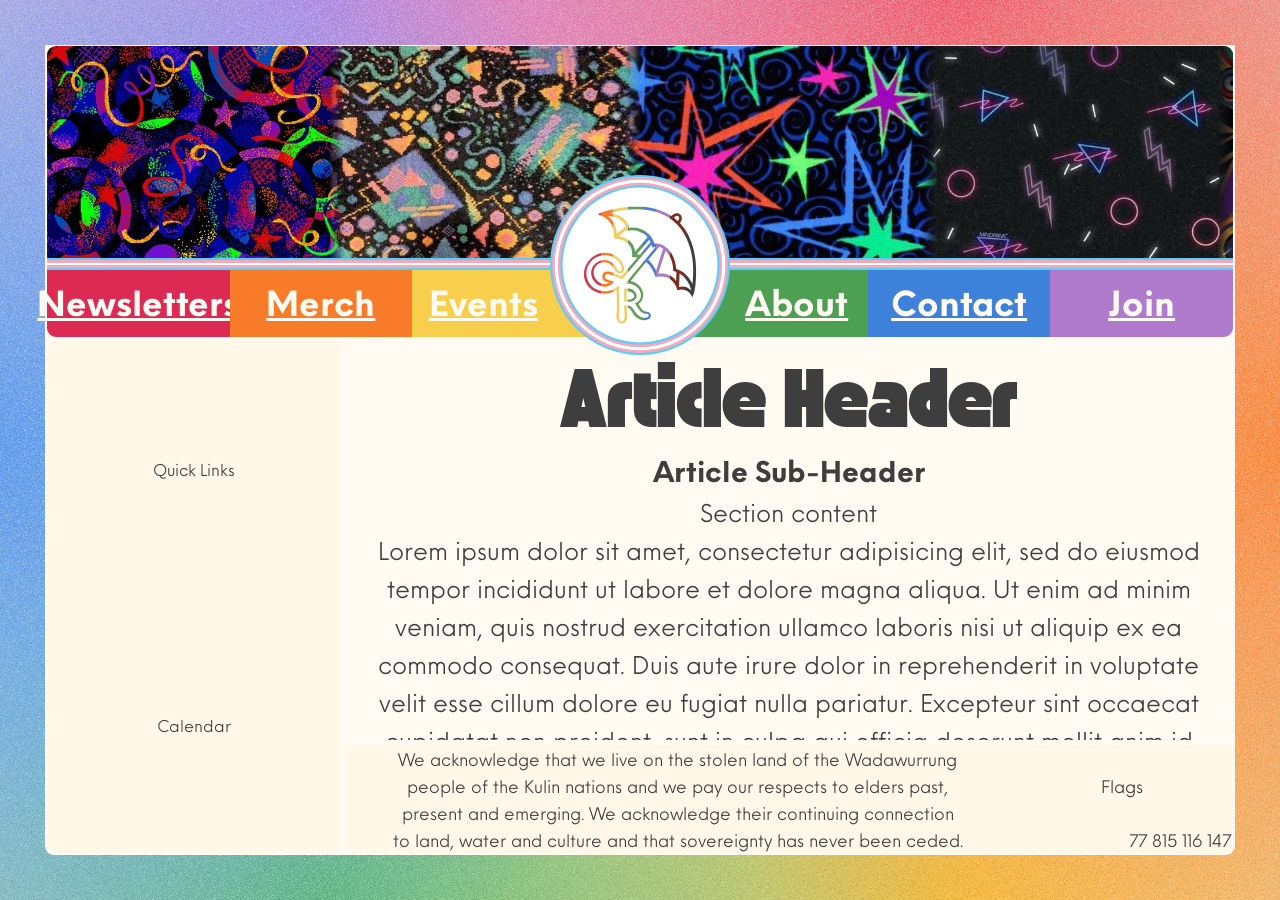
<file: index.html>
<!doctype html>
<html lang="en-AU">
  <!-- set website's language to Australian -->
  <head>
    <meta name="viewport" content="width=device-width, initial-scale=1" />
    <!-- specify device-width to viewport width -->
    <meta http-equiv="content-type" content="text/html; charset=utf-8" />
    <!-- <meta name="google-site-verification" content=""/> -->
    <meta property="og:locale" content="en_AU" />
    <!-- set website's locale to Australian -->
    <meta name="referrer" content="origin-when-crossorigin" />
    <meta name="format-detection" content="telephone=no" />
    <!-- disable automatic phone number URI link generation on phones -->
    <title>Geelong Rainbow Inc.</title>
    <!-- tab title -->
    <meta property="og:site_name" content="Geelong Rainbow Inc." />
    <!-- preview title -->
    <meta property="author" content="Geelong Rainbow Inc." />
    <!-- preview author? might remove -->
    <meta name="description" content="A non-profit G21 LGBTQ+ community" />
    <!-- preview description -->
    <meta
      property="og:description"
      content="A non-profit G21 LGBTQ+ community"
    />
    <!-- preview description -->
    <meta property="designer" content="Circe, Kaye" />
    <!-- website designers -->
    <!-- <base href="https://geelongrainbow.org.au/" target="_blank"> -->
    <!-- link reference address -->
    <meta property="og:url" content="https://geelongrainbow.org.au" />
    <!-- search result address -->
    <link rel="canonical" href="https://geelongrainbow.org.au" />
    <!-- search result address -->
    <link
      rel="alternate"
      href="https://geelongrainbow.org.au/feed.rss"
      type="text/xml"
      title="Geelong Rainbow Inc."
    />
    <!-- RSS feed address -->
    <link rel="search" href="https://geelongrainbow.org.au/search" />
    <!-- search address? might remove -->
    <link rel="me" href="mailto:hello@geelongrainbow.org.au" />
    <!-- contact address -->
    <meta property="og:image" content="GR_Logo-512px.png" />
    <!-- preview image -->
    <meta property="og:image:type" content="image/png" />
    <!-- preview image file type -->
    <meta property="og:image:width" content="512" />
    <!-- preview image width -->
    <meta property="og:image:height" content="512" />
    <!-- preview image height -->
    <meta
      property="og:image:alt"
      content='An outline of an open umbrella angled up-right, consisting of eight equal-width Progress Pride stripes (left to right: red, orange, yellow, green, blue, purple, brown, black.) The umbrella&apos;s handle forms "G" and "R". Enveloping the umbrella are five equal-width concentric circles in Transgender Pride colours on white (outer to inner: light blue, pink, white, pink, light blue.)'
    />
    <!-- preview image description -->
    <link rel="icon" href="GR_Icon-032,016px.ico" sizes="any" />
    <!-- tab icon -->
    <link rel="apple-touch-icon" href="GR_Logo-180px.png" />
    <!-- iOS home screen icon -->
    <link rel="manifest" href="manifest.webmanifest" />
    <!-- contains 192px and 512px icons -->
    <meta name="color-scheme" content="light dark" />
    <!-- website supports both light and dark mode -->
    <!-- theme-color defines browser's light and dark mode color (if not otherwise specified) when website tab is focused -->
    <meta
      name="theme-color"
      media="(prefers-color-scheme: light)"
      content="oklch(0.9889705061005561 0.011379634175108129 84.5777707769949)"
    />
    <!--    #fffbf3, rgb(255,251,243) -->
    <meta
      name="theme-color"
      media="(prefers-color-scheme: dark)"
      content="oklch(0.36483800712846853 0.0013678040297622838 17.219942098963315)"
    />
    <!-- #3f3e3e, rgb(63, 62, 62)  -->
    <meta
      http-equiv="Cache-Control"
      content="no-cache, no-store, must-revalidate"
    />
    <!-- temporary! disable cache -->
    <meta http-equiv="Pragma" content="no-cache" />
    <!-- temporary! disable cache -->
    <meta http-equiv="Expires" content="0" />
    <!-- temporary! disable cache -->
  </head>
  <link
    rel="stylesheet"
    href="style.css?v=1"
  /><!-- temporary! disable cache -->
  <script src="script.js" defer></script>
  <body>
    <header>
      <div class="Carousel">
        <div class="Carousel_Inline">
          <!-- needed to keep children loaded during animation -->
          <img
            class="Carousel_Photo"
            src="Photo_8.jpg"
            alt="Photo 8"
          /><!-- for margin blend  -->
          <img
            class="Carousel_Photo"
            src="Photo_1.jpg"
            alt="Photo 1"
          /><!-- loop start  -->
          <img class="Carousel_Photo" src="Photo_2.jpg" alt="Photo 2" />
          <img class="Carousel_Photo" src="Photo_3.jpg" alt="Photo 3" />
          <img
            class="Carousel_Photo"
            src="Photo_4.jpg"
            alt="Photo 4"
          /><!-- carousel width -->
          <img class="Carousel_Photo" src="Photo_5.jpg" alt="Photo 5" />
          <img class="Carousel_Photo" src="Photo_6.jpg" alt="Photo 6" />
          <img class="Carousel_Photo" src="Photo_7.jpg" alt="Photo 7" />
          <img class="Carousel_Photo" src="Photo_8.jpg" alt="Photo 8" />
          <img class="Carousel_Photo" src="Photo_1.jpg" alt="Photo 1" />
          <img class="Carousel_Photo" src="Photo_2.jpg" alt="Photo 2" />
          <img class="Carousel_Photo" src="Photo_3.jpg" alt="Photo 3" />
          <img
            class="Carousel_Photo"
            src="Photo_4.jpg"
            alt="Photo 4"
          /><!-- loop end  -->
          <img
            class="Carousel_Photo"
            src="Photo_5.jpg"
            alt="Photo 5"
          /><!-- for margin blend  -->
        </div>
      </div>
      <div class="Navigation">
        <div class="GR_Logo"></div>
        <a class="Navigation_Button" href="newsletters.html">Newsletters</a>
        <a class="Navigation_Button" href="merch.html">Merch</a>
        <a class="Navigation_Button" href="events.html">Events</a>
        <a class="Navigation_Button" href="about.html">About</a>
        <a class="Navigation_Button" href="contact.html">Contact</a>
        <a class="Navigation_Button" href="join.html">Join</a>
      </div>
    </header>
    <div class="Sidebar">
      <div class="Quick-Links">Quick Links</div>
      <div class="Calendar">Calendar</div>
    </div>
    <main>
      <article>
        <hgroup>
          <h2>Article Header</h2>
          <h3>Article Sub-Header</h3>
        </hgroup>
        <section>
          <p>Section content</p>
          <p>
            Lorem ipsum dolor sit amet, consectetur adipisicing elit, sed do
            eiusmod tempor incididunt ut labore et dolore magna aliqua. Ut enim
            ad minim veniam, quis nostrud exercitation ullamco laboris nisi ut
            aliquip ex ea commodo consequat. Duis aute irure dolor in
            reprehenderit in voluptate velit esse cillum dolore eu fugiat nulla
            pariatur. Excepteur sint occaecat cupidatat non proident, sunt in
            culpa qui officia deserunt mollit anim id est laborum.
          </p>
          <aside>
            <p>
              Content that is indirectly related to the previous section
              (optional)
            </p>
          </aside>
        </section>
        <section>
          <a href="index.html">Link</a>
          <p>
            Lorem ipsum dolor sit amet, consectetur adipisicing elit, sed do
            eiusmod tempor incididunt ut labore et dolore magna aliqua. Ut enim
            ad minim veniam, quis nostrud exercitation ullamco laboris nisi ut
            aliquip ex ea commodo consequat. Duis aute irure dolor in
            reprehenderit in voluptate velit esse cillum dolore eu fugiat nulla
            pariatur. Excepteur sint occaecat cupidatat non proident, sunt in
            culpa qui officia deserunt mollit anim id est laborum.
          </p>
          <aside>
            <p>
              Content that is indirectly related to the previous section
              (optional)
            </p>
          </aside>
        </section>
        <section>
          <p>Section content</p>
          <p>
            Lorem ipsum dolor sit amet, consectetur adipisicing elit, sed do
            eiusmod tempor incididunt ut labore et dolore magna aliqua. Ut enim
            ad minim veniam, quis nostrud exercitation ullamco laboris nisi ut
            aliquip ex ea commodo consequat. Duis aute irure dolor in
            reprehenderit in voluptate velit esse cillum dolore eu fugiat nulla
            pariatur. Excepteur sint occaecat cupidatat non proident, sunt in
            culpa qui officia deserunt mollit anim id est laborum.
          </p>
          <aside>
            <p>
              Content that is indirectly related to the previous section
              (optional)
            </p>
          </aside>
        </section>
        <section>
          <p>Section content</p>
          <p>
            Lorem ipsum dolor sit amet, consectetur adipisicing elit, sed do
            eiusmod tempor incididunt ut labore et dolore magna aliqua. Ut enim
            ad minim veniam, quis nostrud exercitation ullamco laboris nisi ut
            aliquip ex ea commodo consequat. Duis aute irure dolor in
            reprehenderit in voluptate velit esse cillum dolore eu fugiat nulla
            pariatur. Excepteur sint occaecat cupidatat non proident, sunt in
            culpa qui officia deserunt mollit anim id est laborum.
          </p>
          <aside>
            <p>
              Content that is indirectly related to the previous section
              (optional)
            </p>
          </aside>
        </section>
        <section>
          <p>Section content</p>
          <p>
            Lorem ipsum dolor sit amet, consectetur adipisicing elit, sed do
            eiusmod tempor incididunt ut labore et dolore magna aliqua. Ut enim
            ad minim veniam, quis nostrud exercitation ullamco laboris nisi ut
            aliquip ex ea commodo consequat. Duis aute irure dolor in
            reprehenderit in voluptate velit esse cillum dolore eu fugiat nulla
            pariatur. Excepteur sint occaecat cupidatat non proident, sunt in
            culpa qui officia deserunt mollit anim id est laborum.
          </p>
          <aside>
            <p>
              Content that is indirectly related to the previous section
              (optional)
            </p>
          </aside>
        </section>
      </article>
    </main>
    <footer>
      <div class="Acknowledgement_of_Country"></div>
      <div class="Flags">Flags</div>
      <div class="ABN"></div>
    </footer>
  </body>
</html>
</file>
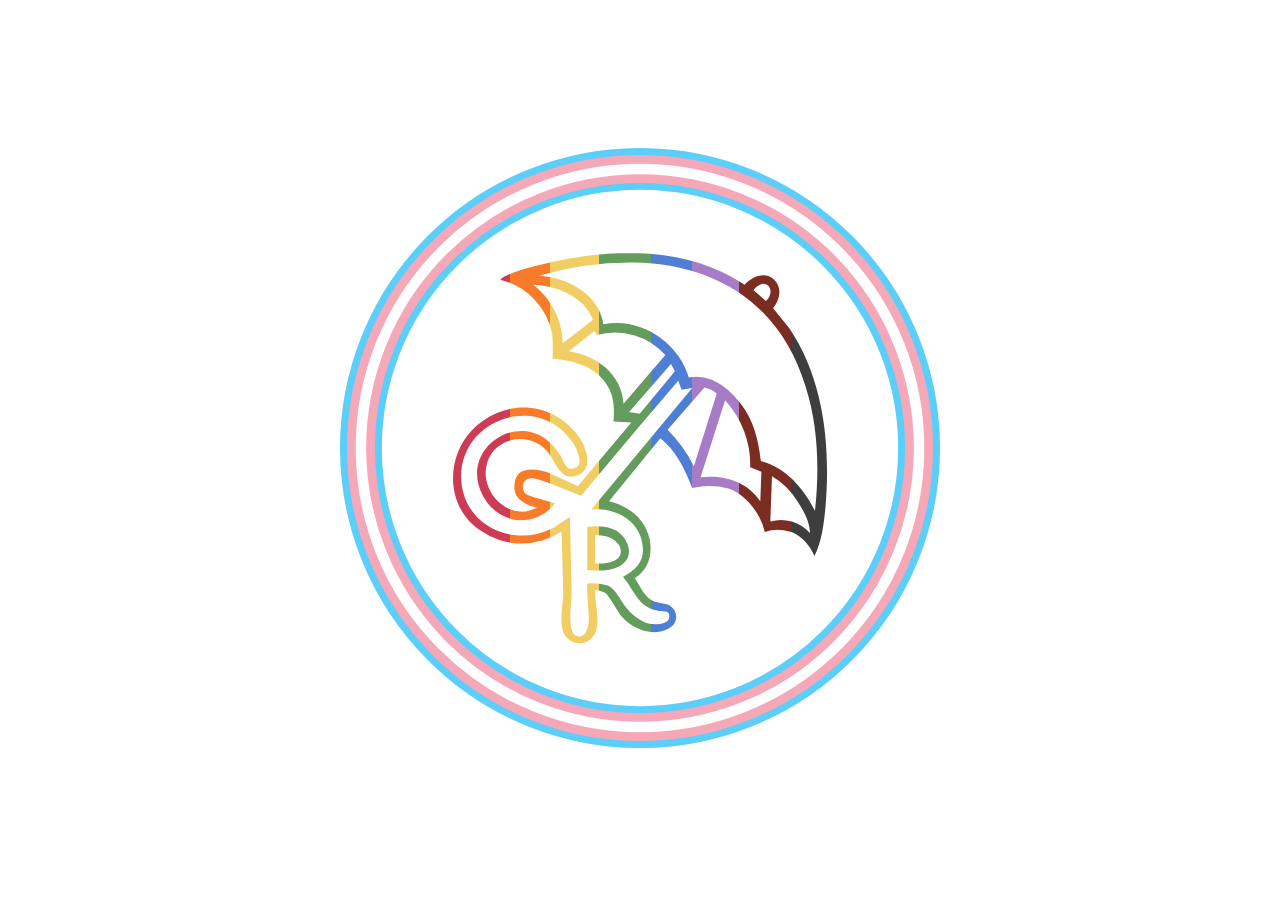
<file: landing/index.html>
<!DOCTYPE html>
<html lang="en-AU">
  <head>
    <meta name="viewport" content="width=device-width, initial-scale=1">
    <meta http-equiv="content-type" content="text/html; charset=utf-8">
    <!-- <meta name="google-site-verification" content=""> -->
    <meta property="og:locale" content="en_AU">
    <meta name="referrer" content="origin-when-crossorigin">
    <meta name="format-detection" content="telephone=no">
    <title>Geelong Rainbow Inc.</title>
    <meta property="og:site_name" content="Geelong Rainbow Inc.">
    <meta property="author" content="Geelong Rainbow Inc.">
    <meta name="description" content="A non-profit G21 LGBTQ+ community">
    <meta
      property="og:description"
      content="A non-profit G21 LGBTQ+ community"
    >
    <meta property="designer" content="Circe, Kaye">
    <!-- <base href="https://geelongrainbow.org.au/" target="_blank"> -->
    <meta property="og:url" content="https://geelongrainbow.org.au">
    <link rel="canonical" href="https://geelongrainbow.org.au">
    <link
      rel="alternate"
      href="https://geelongrainbow.org.au/feed.rss"
      type="text/xml"
      title="Geelong Rainbow Inc."
    >
    <link rel="search" href="https://geelongrainbow.org.au/search">
    <link rel="me" href="mailto:hello@geelongrainbow.org.au">
    <meta property="og:image" content="GR_Logo-512px.png">
    <meta property="og:image:type" content="image/png">
    <meta property="og:image:width" content="512">
    <meta property="og:image:height" content="512">
    <meta
      property="og:image:alt"
      content="An outline of an open umbrella angled up-right, consisting of eight equal-width Progress Pride stripes (left to right: red, orange, yellow, green, blue, purple, brown, black.) The umbrella&apos;s handle forms &quot;G&quot; and &quot;R&quot;. Enveloping the umbrella are five equal-width concentric circles in Transgender Pride colours on white (outer to inner: light blue, pink, white, pink, light blue.)"
    >
    <!-- <link rel="icon" href="GR_Icon-032,016px.ico" sizes="any"> -->
    <link
      rel="icon"
      type="image/x-icon"
      href="[data-uri]"
      sizes="any"
    >
    <!-- <link rel="apple-touch-icon" href="GR_Logo-180px.png"> -->
    <link
      rel="apple-touch-icon"
      type="image/png"
      href="[data-uri]"
    >
    <!-- <link rel="manifest" href="manifest.webmanifest"> -->
    <link
      rel="manifest"
      type="application/manifest+json"
      href="[data-uri]"
    >
    <meta name="color-scheme" content="light dark">
    <meta
      name="theme-color"
      media="(prefers-color-scheme: no-preference)"
      content="oklch(0.9889705061005561 0.011379634175108129 84.5777707769949)"
    >
    <!-- #fffbf3, rgb(255,251,243) -->
    <meta
      name="theme-color"
      media="(prefers-color-scheme: light)"
      content="oklch(0.9889705061005561 0.011379634175108129 84.5777707769949)"
    >
    <!-- #fffbf3, rgb(255,251,243) -->
    <meta
      name="theme-color"
      media="(prefers-color-scheme: dark)"
      content="oklch(0.36483800712846853 0.0013678040297622838 17.219942098963315)"
    >
    <!-- #3f3e3e, rgb(63,62,62) -->
  </head>
  <script defer src="script.js"></script>
  <link rel="stylesheet" href="style.css">
  <svg xmlns="http://www.w3.org/2000/svg" xmlns:xlink="http://www.w3.org/1999/xlink" xml:space="preserve" viewBox="0 0 100 100">
    <defs>
      <linearGradient id="a" x1="18.836" x2="81.177" gradientUnits="userSpaceOnUse">
        <stop offset=".1512" stop-color="#cd3b55"/>
        <stop offset=".1512" stop-color="#f77b28"/>
        <stop offset=".26" stop-color="#f77b28"/>
        <stop offset=".26" stop-color="#f0ce64"/>
        <stop offset=".39" stop-color="#f0ce64"/>
        <stop offset=".39" stop-color="#639c5c"/>
        <stop offset=".5285" stop-color="#639c5c"/>
        <stop offset=".5285" stop-color="#4f7fd4"/>
        <stop offset=".6385" stop-color="#4f7fd4"/>
        <stop offset=".6385" stop-color="#a77cc6"/>
        <stop offset=".765" stop-color="#a77cc6"/>
        <stop offset=".765" stop-color="#7b2d21"/>
        <stop offset=".9038" stop-color="#7b2d21"/>
        <stop offset=".9038" stop-color="#3e3e3e"/>
      </linearGradient>
    </defs>
    <circle cx="50" cy="50" r="46.512" fill="#fff"/>
    <path fill="url(#a)" d="M48.28 17.488c-5.21 0-10.513.838-15.536 2.14-1.023.186-5.581 1.488-6.046 2.325a11.63 11.63 0 0 1 8.65 8.93c.187 1.396.094 2.791.094 4.187 3.256.372 6.79 1.116 8.837 4.093 1.395 1.953 1.488 4 1.302 6.418l2.977.186-8.93 10.605-4.837-2.232c-1.86-.652-5.303-1.303-5.675 1.674-.465 2.605 1.675 3.628 3.721 4.093-4.372 2.512-9.302-2.233-8.465-6.698.744-4.744 6.698-6.232 9.954-2.883 1.581 1.581 2.325 5.674 5.581 4.093 2.419-1.21 1.023-4.838-.186-6.419-4.372-5.953-12.465-6.233-17.488-1.21-4.745 4.745-4.652 13.024 1.116 16.93a12 12 0 0 0 13.581.187l.28 10.419c-.094 1.86-.652 4.65 0 6.325a2.884 2.884 0 0 0 4.464 1.302c2.233-1.86.745-5.767.838-8.279.279-.093 1.581.373 1.674.466.744.558 2.047 3.162 2.79 4 1.861 2.046 4.931 3.348 7.629 2.046 1.86-.744 1.953-3.256 0-4.093l-2.14-.465c-1.674-.558-2.418-2.605-3.349-3.907 2.233-1.488 2.977-3.721 2.512-6.419-.744-3.535-3.442-5.581-6.79-6.418l8.557-10.512c2.605 2.047 4.093 5.21 5.303 8.28l1.86-.28a13.8 13.8 0 0 1 4.186.372c2.977 1.023 5.396 4.28 6.047 7.256a6.7 6.7 0 0 1 4.093-.093c1.767.372 3.628 2.512 4.186 4.093 1.302-2.512 1.581-5.581 1.86-8.28.837-10.139-.279-21.115-6.046-29.673l-2.698-3.35c1.116-1.395 1.581-3.348.186-4.744-1.488-1.488-3.72-.558-4.93.838-5.768-3.814-12.372-5.303-19.163-5.303m.557 1.582c13.954.186 24.651 7.07 28.744 20.65 2.14 6.606 2.326 13.954 1.582 20.745-1.86-3.72-4.837-7.256-9.023-8.279-.373-3.442-1.21-6.884-3.35-9.581-2.046-2.698-5.116-5.024-8.65-4.372-1.675-5.86-8.093-10.14-14.233-8.838-.744-5.116-6.047-7.814-10.79-8.093a54 54 0 0 1 15.72-2.232m21.675 3.535c1.581.093 1.581 2.046.465 2.883l-2.047-1.767c.186-.465 1.117-1.116 1.582-1.116m-38.326.186c3.814.093 8.651 2.046 9.954 5.86l-5.024 3.907c0-3.814-1.953-7.535-4.93-9.767m10.233 7.72.372.652a11.26 11.26 0 0 1 11.442 3.349l-6.977 8.093c-.28-4.93-4.558-8.093-9.116-8.745ZM55.163 36l.651 1.21-5.86 7.07-1.768-.28zm1.21 2.79.557 1.49 1.768-.28L41.86 60.28c3.628-.466 7.721 1.58 8.466 5.301.65 2.977-.652 4.559-3.163 5.86 1.953 2.326 2.511 5.117 5.86 5.675.558.186 1.86-.186 1.86.837.187 1.396-1.953 1.489-2.976 1.396-1.302-.093-3.163-1.396-4-2.512-1.023-1.116-2.14-3.814-3.628-4-.465-.186-2.512-.372-2.79-.279-.187 0-.28 0-.28.28-.093 1.953.28 4 .28 5.953-.187 1.209-.466 3.07-2.14 2.511-1.489-.558-.837-5.302-.744-6.79l-.28-13.024c-3.07 1.954-1.953 1.396-3.07 1.954-6.79 3.256-14.976-.744-15.069-8.651 0-9.675 12.744-14.047 18.419-5.954.65.837 2.232 3.814.65 4.465-1.58.745-1.953-1.116-2.51-2.046-5.303-8.93-17.396-1.675-12.931 6.697 2.512 4.745 8.558 5.582 12 1.303 0-.186-4.186-1.023-4.93-1.675-.744-.837-.465-2.325.65-2.511.745-.186 2.14.372 2.978.65l5.674 2.233 9.116-10.883zm4.371 1.117a4.37 4.37 0 0 1 2.047 1.023l-3.814 12.093a24 24 0 0 0-4.372-6.046Zm3.442 2.14a16 16 0 0 1 4.186 11.162l1.86.744-.185 4.93c-2.233-3.348-6.14-4.464-9.954-4zM72 54.697a11.63 11.63 0 0 1 4.28 4.28c1.022 1.488 2.046 3.442 2.046 5.209a6.42 6.42 0 0 0-6.605-1.953ZM43.256 63.07c-.651-.093-1.303 0-2.047.093v7.163c1.954.186 4.558.279 6.14-1.21 1.767-1.674.372-4.372-1.396-5.395-.837-.372-1.674-.651-2.697-.651m-.186 1.488c1.395.093 2.697.465 3.535 1.768 1.023 2.604-2.233 3.07-4.093 2.883v-4.65z"/>
    <circle cx="50" cy="50" r="46.512" fill="none" stroke="#5bcefa" stroke-width="6.977"/>
    <circle cx="50" cy="50" r="46.512" fill="none" stroke="#f5a9b8" stroke-width="4.65133"/>
    <circle cx="50" cy="50" r="46.512" fill="none" stroke="#fff" stroke-width="1.74425"/>
  </svg>
</html>
</file>
<file: style.css>
@layer reset,assets,theme,layout; /* defines the priority of each cascade layer */
@layer reset {
  /* value initialisation */
  *::before,
  *,
  *::after {
    box-sizing: border-box; /* width and height values apply to the content, padding, and border of an element */
    margin: 0; /* remove default margins */
    padding: 0; /* remove default padding */
  }
  html {
    color-scheme: light dark; /* website supports both light and dark mode */
    -webkit-font-smoothing: antialiased; /* disable sub-pixel font anti-aliasing on MacOS, prevents unspecified thickness */
    -webkit-text-size-adjust: none; /* disable automatically resizing text on phones, that's our choice! */
    text-size-adjust: none; /* as above */
    hanging-punctuation: first allow-end last; /* as read. not widely supported, use `text-indent` inside negated `@supports` rule */
  }
  h1,
  h2,
  h3,
  h4,
  h5,
  h6,
  p {
    text-wrap: balance; /* have text wrap in a way that best balances the number of characters on each line */
  }
  p {
    text-wrap: pretty; /* if supported, use a stronger algorithm that prevents paragraph orphans */
  }
  @media (prefers-reduced-motion: no-preference) {
    /* if reduced motion is disabled: */
    html {
      interpolate-size: allow-keywords; /* allow animating with keywords (e.g. `auto`, `min-content`) */
    }
  }
  @media (prefers-reduced-motion: reduce) {
    /* if reduced motion is enabled: */
    *::before,
    *,
    *::after {
      animation-duration: 0s !important; /* force all keyframe durations to be empty */
      transition: none !important; /* disable transition animations */
      scroll-behavior: auto !important; /* disable scroll animations */
    }
  }
}
@layer assets {
  /* typefaces, variables, media */
  /* typefaces: fallbacks are designed to imitate size and shape of fonts before they are loaded */
  @font-face {
    /* default (regular) */
    font-family: "Neue Einstellung";
    src: url("NeueEinstellung-Normal.woff2") format("woff2");
    font-display: swap;
  }
  @font-face {
    /* default (bold) */
    font-family: "Neue Einstellung";
    src: url("NeueEinstellung-Bold.woff2") format("woff2");
    font-weight: bold;
    font-display: swap;
  }
  @font-face {
    /* default (fallback) */
    font-family: "Neue Einstellung Fallback";
    size-adjust: 109%;
    ascent-override: 118%;
  }
  @font-face {
    /* header */
    font-family: "TAN St. Canard";
    src: url("TANStCanard-Display.woff2") format("woff2");
    font-weight: 900;
    font-display: swap;
  }
  @font-face {
    /* header (fallback) */
    font-family: "TAN St. Canard Fallback";
    size-adjust: 105%;
    ascent-override: 94%;
  }
  @font-face {
    /* event header */
    font-family: "Negrita Pro";
    src: url("Negrita-Pro.woff2") format("woff2");
    font-display: swap;
  }
  @font-face {
    /* event header (fallback) */
    font-family: "Negrita Pro Fallback";
    size-adjust: 79%;
  }
  /* variables */
  :root {
    /* sizes */
    --Font_Height: 1.5rem; /* this needs to be configurable in an accessibility menu */
    --Font_Ratio: pow(2, 1/4); /* 1.18920711500272... */
    --XSmall_Font_Height: calc(
      pow(var(--Font_Ratio), -2) * var(--Font_Height)
    ); /* 16.9705627484771px; 1.06066017177982rem; */
    --Small_Font_Height: calc(
      pow(var(--Font_Ratio), -1) * var(--Font_Height)
    ); /*  20.1815139660891px; 1.26134462288057rem; */
    --Medium_Font_Height: var(
      --Font_Height
    ); /*                                    24px;               1.5rem;              */
    --H6_Font_Height: calc(
      pow(var(--Font_Ratio), 1) * var(--Font_Height)
    ); /*      28.5409707600653px; 1.78381067250408rem; */
    --H5_Font_Height: calc(
      pow(var(--Font_Ratio), 2) * var(--Font_Height)
    ); /*      33.9411254969543px; 2.12132034355964rem; */
    --H4_Font_Height: calc(
      pow(var(--Font_Ratio), 3) * var(--Font_Height)
    ); /*      40.3630279321783px; 2.52268924576114rem; */
    --H3_Font_Height: calc(
      pow(var(--Font_Ratio), 4) * var(--Font_Height)
    ); /*      48px;               3rem;                */
    --H2_Font_Height: calc(
      pow(var(--Font_Ratio), 5) * var(--Font_Height)
    ); /*      57.0819415201306px; 3.56762134500816rem; */
    --H1_Font_Height: calc(
      pow(var(--Font_Ratio), 6) * var(--Font_Height)
    ); /*      67.8822509939085px; 4.24264068711928rem; */
    --Body_Border_Width: 5vmin; /* the default width of the rainbow border */
    --Body_Border_Radius: 1vmin; /* the size of the rounded corners on main parents */
    --Content_Margin: 0.25vmin; /* the distance between main parents */
    --Carousel_Image_Width: 25cqi; /* how much of the carousel width each image uses */
    --Carousel_Image_Blend_Width: 5; /* horizontal blend width */
    --Carousel_Image_Count: 8; /* how many images are in the carousel */
    --Carousel_Image_Duration: 7.5s; /* how long each carousel image is shown */
    --Navigation_Logo_Size: 20vmin; /* navigation logo size */
    --Running_Marginal_Border_Width: calc(
      6.977 / 100 * var(--Navigation_Logo_Size)
    ); /* Fallback for javascript implementation, should match current stroke width of GR logo's outermost trans flag circle */
    /* text: reusable strings only */
    --Entity: "Geelong Rainbow Inc.";
    --ABN: "77 815 116 147";
    --Group_Name: "Geelong Rainbow";
    --Acknowledgement_of_Country: "We acknowledge that we live on the stolen land of the Wadawurrung people of the Kulin nations and we pay our respects to elders past, present and emerging. We acknowledge their continuing connection to land, water and culture and that sovereignty has never been ceded.";
    /* images: text after slash character is interpretted as alternative text */
    --GR_Logo: url("GR_Logo.svg") / var(--Group_Name);
    --GR_Sunrise_Logo: url("GR_Sunrise_Logo.svg") / var(--Group_Name);
    --GR_Icon: url("GR_Icon.svg") / var(--Group_Name);
    --GR_Festival_Logo: url("GR_Festival_Logo.svg") / var(--Group_Name)
      " Festival";
    --Aboriginal_Flag: url("Aboriginal_Flag.svg") / "Aboriginal Flag";
    --Torres_Strait_Islander_Flag: url("Torres_Strait_Islander_Flag.svg") /
      "Torres Strait Islander Flag";
    --CoGG_Logo: url("CoGG_Logo.svg") / "City of Greater Geelong";
    --Vic_Gov_Logo: url("Vic_Gov_Logo.svg") / "Victoria State Government"; /* Embedded CSS for light/dark mode fill */
    --Instagram_Logo: url("Instagram_Logo.svg") / var(--Group_Name)
      " Instagram Page";
    --Facebook_Logo: url("Facebook_Logo.svg") / var(--Group_Name)
      " Facebook Page";
    --Messenger_Logo: url("Messenger_Logo.svg") / var(--Group_Name)
      " Messenger Contact";
    --Pride_Progress_Default_Cursor: url("Pride_Progress_Default_Cursor.svg");
    --Pride_Progress_Pointer_Cursor: url("Pride_Progress_Pointer_Cursor.svg");
    /* colours: oklch(brightness(0-1) saturation(0-0.37) hue(0-180) / alpha(0-100%)) */
    /* document colours */
    --Off-White: oklch(
      0.9889705061005561 0.011379634175108129 84.5777707769949
    ); /* #fffbf3, rgb(255,251,243)   */
    --Neutral_Grey: oklch(0.5 0 0); /* #636363, rgb(99, 99, 99)    */
    --Easy-On-The-Eyes_Black: oklch(
      0.17644019179778966 0.012395924974050192 226.09244034496973
    ); /* #0b1215, rgb(11, 18, 21)    */
    /* base rainbow palette */
    --Rose: oklch(
      0.5882089242909252 0.21125331769526942 14.092925606645451
    ); /* #dd2a55, rgb(221,42, 85)    */
    --Tangerine: oklch(
      0.7145689691313319 0.175581688521099 49.11072256569463
    ); /* #f77b28, rgb(247,123,40)    */
    --Sunshine: oklch(
      0.8653074278560848 0.1497592435129982 90.57949800609094
    ); /* #f8ce4d, rgb(248,206,77)    */
    --Grass: oklch(
      0.6323845681163087 0.13573679123111135 145.4502619167156
    ); /* #4d9f54, rgb(77, 159,84)    */
    --Sky: oklch(
      0.6041204452605085 0.153540608312167 256.4544847077277
    ); /* #3d81db, rgb(61, 129,219)   */
    --Lavender: oklch(
      0.6648274812493339 0.1308345231366333 313.44398556773535
    ); /* #b07acc, rgb(176,122,204)   */
    /* additional colours */
    --Lagoon: oklch(
      0.7760964756100834 0.11146157299240993 218.66753479225045
    ); /* #54c7e6, rgb(84, 199,230)   */
    --Carnation: oklch(
      0.813280072225418 0.07913434229338959 4.960306086162063
    ); /* #efadbb, rgb(239,173,187)   */
    --Quartz: oklch(
      0.9802682745556885 0.022320705660403263 87.1491756931726
    ); /* #fff8e8, rgb(255,248,232)   */
    --Coal: oklch(
      0.36483800712846853 0.0013678040297622838 17.219942098963315
    ); /* #3f3e3e, rgb(63, 62, 62)    */
    --Earth: oklch(
      0.475285702751123 0.03134421230298802 44.435245914265465
    ); /* #6c574e, rgb(108,87, 78)    */
    --Clay: oklch(
      0.4894096212898493 0.0870247603918415 22.627866185563676
    ); /* #8b4b49, rgb(139,75, 73)    */
    /* GR additional logo colours (needed to make trans flag border connect seamlessly with GR logo) */
    --Light_Blue: oklch(
      0.8025049396845965 0.12028400550133415 226.51303199109637
    ); /* #5bcefa, rgb(91, 206, 250)  */
    --Light_Pink: oklch(
      0.8117869439729681 0.09118248975105954 6.323422650295867
    ); /* #f5a9b8, rgb(245, 169, 184) */
    --White: oklch(1 0 0); /* #fff,    rgb(255, 255, 255) */
    /* gradient backgrounds */
    --Grainy_Rainbow_Background:
      url("Grainy_Filter.svg"),
      radial-gradient(circle at 0% 50%, var(--Sky) 0%, transparent 50%),
      radial-gradient(circle at 100% 50%, var(--Tangerine) 0%, transparent 50%),
      radial-gradient(circle at 75% 0%, var(--Rose) 0%, transparent 50%),
      radial-gradient(circle at 25% 100%, var(--Grass) 0%, transparent 50%),
      radial-gradient(circle at 25% 0%, var(--Lavender) 0%, transparent 50%),
      radial-gradient(circle at 75% 100%, var(--Sunshine) 0%, transparent 50%);
    --Rainbow_Soft:
      var(--Rose) 0%, var(--Tangerine) calc(100% / 7 * 1),
      var(--Sunshine) calc(100% / 7 * 2), var(--Grass) calc(100% / 7 * 3),
      var(--Sky) calc(100% / 7 * 4), var(--Lavender) calc(100% / 7 * 5),
      var(--Clay) calc(100% / 7 * 6), var(--Coal) 100%;
    --Gradient_Rainbow_Soft_Horizontal: linear-gradient(
      90deg,
      var(--Rainbow_Soft)
    );
    --Gradient_Rainbow_Soft_Vertical: linear-gradient(
      0deg,
      var(--Rainbow_Soft)
    );
    --Rainbow_Hard:
      var(--Rose) calc(100% / 8), var(--Tangerine) 0 calc(100% / 8 * 2),
      var(--Sunshine) 0 calc(100% / 8 * 3), var(--Grass) 0 calc(100% / 8 * 4),
      var(--Sky) 0 calc(100% / 8 * 5), var(--Lavender) 0 calc(100% / 8 * 6),
      var(--Clay) 0 calc(100% / 8 * 7), var(--Coal) 0;
    --Gradient_Rainbow_Hard_Horizontal: linear-gradient(
      90deg,
      var(--Rainbow_Hard)
    );
    --Gradient_Rainbow_Hard_Vertical: linear-gradient(
      0deg,
      var(--Rainbow_Hard)
    );
    --Trans_Flag_Soft:
      var(--Light_Blue) 0%, var(--Light_Pink) calc(100% / 4 * 1),
      var(--White) calc(100% / 4 * 2), var(--Light_Pink) calc(100% / 4 * 3),
      var(--Light_Blue) 100%;
    --Gradient_Trans_Flag_Soft_Horizontal: linear-gradient(
      to right,
      var(--Trans_Flag_Soft)
    );
    --Gradient_Trans_Flag_Soft_Vertical: linear-gradient(
      to bottom,
      var(--Trans_Flag_Soft)
    );
    --Trans_Flag_Hard:
      var(--Light_Blue) calc(100% / 5), var(--Light_Pink) 0 calc(100% / 5 * 2),
      var(--White) 0 calc(100% / 5 * 3), var(--Light_Pink) 0 calc(100% / 5 * 4),
      var(--Light_Blue) 0;
    --Gradient_Trans_Flag_Hard_Horizontal: linear-gradient(
      90deg,
      var(--Trans_Flag_Hard)
    );
    --Gradient_Trans_Flag_Hard_Vertical: linear-gradient(
      0deg,
      var(--Trans_Flag_Hard)
    );
    --Carousel_Image_Blend_Mask: linear-gradient(
      to right,
      #0000 0%,
      #000 calc(var(--Carousel_Image_Blend_Width) * 1%)
        calc(100% - var(--Carousel_Image_Blend_Width) * 1%),
      /* 5% 95% */ #0000 100%
    );
  }
}
@layer theme {
  /* common theme defines */
  /* cursors have embedded CSS to style border for light/dark mode */
  * {
    cursor:
      var(--Pride_Progress_Default_Cursor) 0 0,
      default; /* default cursor */
  }
  a {
    cursor:
      var(--Pride_Progress_Pointer_Cursor) 13 0,
      pointer; /* link hover cursor */
  }
  a:visited {
    color: var(--Lavender); /* visited link colour */
  }
  html {
    background: var(
      --Grainy_Rainbow_Background
    ); /* mesh-gradient rainbow spiral background */
    background-blend-mode:
      luminosity, normal, normal, normal, normal, normal, normal; /* set grainy texture SVG layer to only affect brightness of other layers */
    min-height: 100vh; /* ensure background fills entire viewport */
    font-family: "Neue Einstellung", "Neue Einstellung Fallback";
  }
  /* typeface family, size assignments */
  h1,
  h2 {
    font-family: "TAN St. Canard", "TAN St. Canard Fallback";
  }
  header {
    font-size: var(--H5_Font_Height);
    font-weight: bold;
  }
  main {
    font-size: var(--Medium_Font_Height);
  }
  h1 {
    font-size: var(--H1_Font_Height);
  }
  h2 {
    font-size: var(--H2_Font_Height);
  }
  aside,
  footer {
    font-size: var(--XSmall_Font_Height);
  }
  :any-link {
    text-decoration-thickness: calc(
      1rem / 6
    ) !important; /* override potential forced thickness from Firefox's always_underline_links rule*/
  }
  /* class content insertion */
  .Entity::before {
    content: var(--Entity);
  }
  .ABN::before {
    content: var(--ABN);
  }
  .Group_Name::before {
    content: var(--Group_Name);
  }
  .Acknowledgement_of_Country {
    text-wrap: balance;
  }
  .Acknowledgement_of_Country::after {
    content: var(--Acknowledgement_of_Country);
  }
  .GR_Logo {
    content: var(--GR_Logo);
  }
  :where(.Carousel_Photo, .GR_Logo)::selection {
    background-color: #0000; /* transparent selection color */
  }
  .Aboriginal_Flag {
    content: var(--Aboriginal_Flag);
  }
  .Torres_Strait_Islander_Flag {
    content: var(--Torres_Strait_Islander_Flag);
  }
  @media (prefers-color-scheme: light) {
    /* light colour theme */
    @supports (scrollbar-color: auto) {
      * {
        scrollbar-color: color-mix(in oklch, var(--Coal) 70%, var(--Off-White))
          var(--Off-White); /* uses color-mix to simulate otherwise unsupported opacity value */
      }
    }
    @supports selector(::-webkit-scrollbar) {
      *::-webkit-scrollbar-thumb {
        background: color-mix(
          in oklch,
          var(--Coal) 70%,
          var(--Off-White)
        ); /* as above. fallback scrollbar theming */
      }
      *::-webkit-scrollbar-track {
        background: var(--Off-White);
      }
    }
    body {
      color: var(--Coal);
      background: var(--Off-White);
    }
    header,
    .Sidebar,
    footer {
      background: var(--Quartz);
    }
    .Navigation_Button:link {
      color: var(--Off-White);
    }
    a:link {
      color: var(--Sky);
    }
  }
  @media (prefers-color-scheme: dark) {
    /* dark colour theme: should be mirror of light colour theme with unique values */
    @supports (scrollbar-color: auto) {
      * {
        scrollbar-color: color-mix(in oklch, var(--Off-White) 70%, var(--Coal))
          var(--Coal);
      }
    }
    @supports selector(::-webkit-scrollbar) {
      *::-webkit-scrollbar-thumb {
        background: color-mix(in oklch, var(--Off-White) 70%, var(--Coal));
      }
      *::-webkit-scrollbar-track {
        background: var(--Coal);
      }
    }
    body {
      color: var(--Off-White);
      background: var(--Coal);
    }
    .Sidebar,
    footer {
      background: var(--Clay);
    }
    a:link {
      color: var(--Lagoon);
    }
    .Navigation_Button:link {
      color: var(--Coal);
    }
  }
  @media (prefers-contrast: more) {
    /* high contrast scheme colours */
    /* add high contrast color overrides here */
  }
  @media (prefers-contrast: less) {
    /* low contrast scheme colours: should be mirror of high contrast scheme with unique values */
    /* add low contrast color overrides here */
  }
}
@layer layout {
  /* element arrangement and structure */
  html {
    min-height: 100vh;
    container-type: inline-size; /* establishes inline-size container for responsive queries */
  }
  body {
    /* wide layout */
    height: calc(
      100vh - (var(--Body_Border_Width) * 2)
    ); /* temporary: limits body height so bottom rainbow border remains visible */
    margin: max(env(safe-area-inset-top), var(--Body_Border_Width))
      max(env(safe-area-inset-right), var(--Body_Border_Width))
      max(env(safe-area-inset-bottom), var(--Body_Border_Width))
      max(env(safe-area-inset-left), var(--Body_Border_Width)); /* uses largest width between device's safe-area insets or the border width, prevents content clipping on notched/dynamic-island devices */
    border-radius: var(--Body_Border_Radius);
    display: grid;
    grid-template:/*       rows: */
      "Header  Header" 3fr /* 30% */
      "Sidebar Main" 6fr /* 60% */
      "Sidebar Footer" 1fr /* 10% */
      / 1fr 3fr;
    /*         columns: 25% 75% */
    @container (width < 90ch) {
      /* if less than 90 characters can fit horizontally: */
      /* narrow layout */
      /* TODO: Define narrow/mobile grid-template or stacking rules here */
    }
  }
  /* common styling */
  .Carousel,
  .Navigation,
  .Sidebar,
  main,
  footer {
    border-radius: var(--Body_Border_Radius); /* consistent rounded corners */
    margin: var(--Content_Margin); /* uniform spacing between sections */
  }
  /* following containers fill assigned grid area height */
  .Carousel,
  .Carousel_Inline,
  .Navigation {
    height: 100%;
  }
  header {
    grid-area: Header;
    display: grid;
    grid-template:/*   rows: */
      "Carousel" 3fr /* 75% */
      "Navigation" 1fr /* 25% */
      / 1fr;
    /*     columns: 100% */
  }
  .Sidebar {
    grid-area: Sidebar;
    display: grid;
    grid-template:/*    rows: */
      "Quick-Links" 1fr /* 50% */
      "Calendar" 1fr /* 50% */
      / 1fr;
    /*      columns: 100% */
  }
  main {
    grid-area: Main;
    padding: calc(
      var(--Body_Border_Width) / 2
    ); /* internal spacing proportional to border */
    text-align: center;
    text-wrap: balance;
    overflow-y: scroll; /* enable vertical scrolling for main content */
  }
  footer {
    grid-area: Footer;
    display: grid;
    grid-template:/*                         rows: */
      "Acknowledgement_of_Country Flags" 3fr /* 75% */
      "Acknowledgement_of_Country ABN" 1fr /* 25% */
      / 3fr 1fr;
    /*                           columns: 75% 25% */
  }
  /* section content horizontal centering */
  .Carousel,
  .Navigation,
  .Quick-Links,
  .Calendar,
  .Acknowledgement_of_Country,
  .Flags {
    align-self: center;
    text-align: center;
  }
  @keyframes Carousel_Inline_Scroll {
    /* carousel infinite horizontal scroll animation */
    from {
      transform: translateX(
        /* starts scroll offset by exactly 1 image width */
          calc(
            var(--Carousel_Image_Width) /* 25cqi */ * -1
              /*                        25cqi * -1 = -25cqi */
          )
      );
    }
    to {
      transform: translateX(
        /* additive, scrolls all image widths for seamless loop */
          calc(
            (
                var(--Carousel_Image_Count) /* 8 */ + 1
                  /*                         9 */
              ) *
              var(--Carousel_Image_Width) /* 9 * 25cqi */ * -1
              /*                          225cqi * -1 = -225cqi */
          )
      );
    }
  }
  .Carousel {
    grid-area: Carousel;
    overflow-x: hidden; /* hide carousel images outside carousel bounds */
    container-type: inline-size; /* enables cqi units for responsive sizing */
    margin-bottom: 0; /* removes default gap to connect with navigation bar */
  }
  .Carousel_Inline {
    display: flex; /* horizontal flexbox image track */
    transform: translateX(
      calc(var(--Carousel_Image_Width) * -1)
    ); /* initial fallback for disabled animation */
    animation: calc(
        var(--Carousel_Image_Count) /*      8 */ *
          var(--Carousel_Image_Duration) /* 8 * 7.5s = 60s */
      )
      linear 0s infinite normal both running Carousel_Inline_Scroll; /* loop carousel by set duration per image infinitely, allow pausing when needed for accessibility */
  }
  .Navigation {
    grid-area: Navigation;
    display: grid;
    grid-template-columns: 4fr 4fr 5fr 5fr 4fr 4fr; /* 6 buttons with wider center buttons for logo spacing */
    position: relative; /* establish positioning context for the ::before border overlay */
  }
  .Navigation::before {
    content: "";
    position: absolute;
    inset: 0;
    border-image: var(--Gradient_Trans_Flag_Hard_Vertical) 100% 0 0 0
      //* slice: uses only the top edge of the gradient */
      var(--Running_Marginal_Border_Width) 0 0 0
      //* border-width: applies only to top */
      calc(var(--Running_Marginal_Border_Width) / 2) 0 0 0; /* outset: pushes border outward by half its width to align with logo */
    border-style: solid;
    pointer-events: disabled; /* prevent overlay from blocking navigation button selection */
  }
  .GR_Logo {
    height: var(--Navigation_Logo_Size);
    position: absolute; /* position logo relative to navigation bar */
    place-self: start center; /* position logo to top-middle of navigation bar */
    inset: 0 50%; /* offsets left to 50% of navigation bar width */
    transform: translateY(
      -50%
    ); /* shifts upward by half its own height to align with top border */
  }
  .Navigation_Button {
    display: flex;
    justify-content: center;
    align-items: center;
    min-width: 0;
    overflow-wrap: break-word; /* ensures long text wraps instead of overflow */
    margin-bottom: calc(var(--Content_Margin) / 2);
  }
  /* assign rainbow palette colors sequentially to navigation buttons */
  .Navigation_Button:nth-of-type(1) {
    background-color: var(--Rose);
    border-radius: 0 0 0 var(--Body_Border_Radius); /* bottom-left rounded corner*/
  }
  .Navigation_Button:nth-of-type(2) {
    background-color: var(--Tangerine);
  }
  .Navigation_Button:nth-of-type(3) {
    background-color: var(--Sunshine);
    padding-right: 37.5%; /* logo padding */
  }
  .Navigation_Button:nth-of-type(4) {
    background-color: var(--Grass);
    padding-left: 37.5%; /* logo padding */
  }
  .Navigation_Button:nth-of-type(5) {
    background-color: var(--Sky);
  }
  .Navigation_Button:nth-of-type(6) {
    background-color: var(--Lavender);
    border-radius: 0 0 var(--Body_Border_Radius) 0; /* bottom-right rounded corner*/
  }
  .Quick-Links {
    grid-area: Quick-Links;
  }
  .Calendar {
    grid-area: Calendar;
  }
  .Acknowledgement_of_Country {
    grid-area: Acknowledgement_of_Country;
  }
  .Flags {
    grid-area: Flags;
  }
  .ABN {
    grid-area: ABN;
    align-self: end; /* align to bottom of grid cell */
    justify-self: end; /* align to right of grid cell */
    margin-right: var(--Content_Margin); /* move leftwards by content margin */
    text-wrap: nowrap; /* prevent text wrap*/
  }
  .Carousel_Photo {
    flex: 0 0 auto; /* prevents flexbox from shrinking or growing images */
    aspect-ratio: 3 / 2; /* images maintain standard photo aspect ratio */
    object-fit: cover; /* crop images to best fit aspect ratio without distortion */
    mask-image: var(
      --Carousel_Image_Blend_Mask
    ); /* apply linear opacity gradient to fade left/right edges */
    margin: 0
      calc(
        var(--Carousel_Image_Blend_Width) /* 5... */ / -100
          /*                           -5%... */ * var(--Carousel_Image_Width)
          /*    -5% of 25cqi = -1.25cqi */
      ); /* negative margin pulls adjacent images closer to create blended overlap */
    width: calc(
      var(--Carousel_Image_Width) /*         25cqi... */ +
        var(--Carousel_Image_Blend_Width) /* 25cqi + 5... */ / 50
        /*                                25cqi + 10%... */ *
        var(--Carousel_Image_Width) /*       25cqi + 10% of 25cqi = 27.5cqi */
    ); /* explicit width: base width + double the blend percentage to compensate for overlap and maintain total track length */
  }
}
</file>
<file: landing/style.css>
html {
  height: 100vh;
  display: flex;
  justify-content: center;
  align-items: center;
  overflow: hidden;
}

svg {
  animation: spin 4s infinite cubic-bezier(0.75, 0.01, 0.25, 1);
  width: calc(100vmin / 1.5);
}

@keyframes spin {
  0% {
    transform: rotateY(0deg);
  }
  100% {
    transform: rotateY(720deg);
  }
}
</file>
